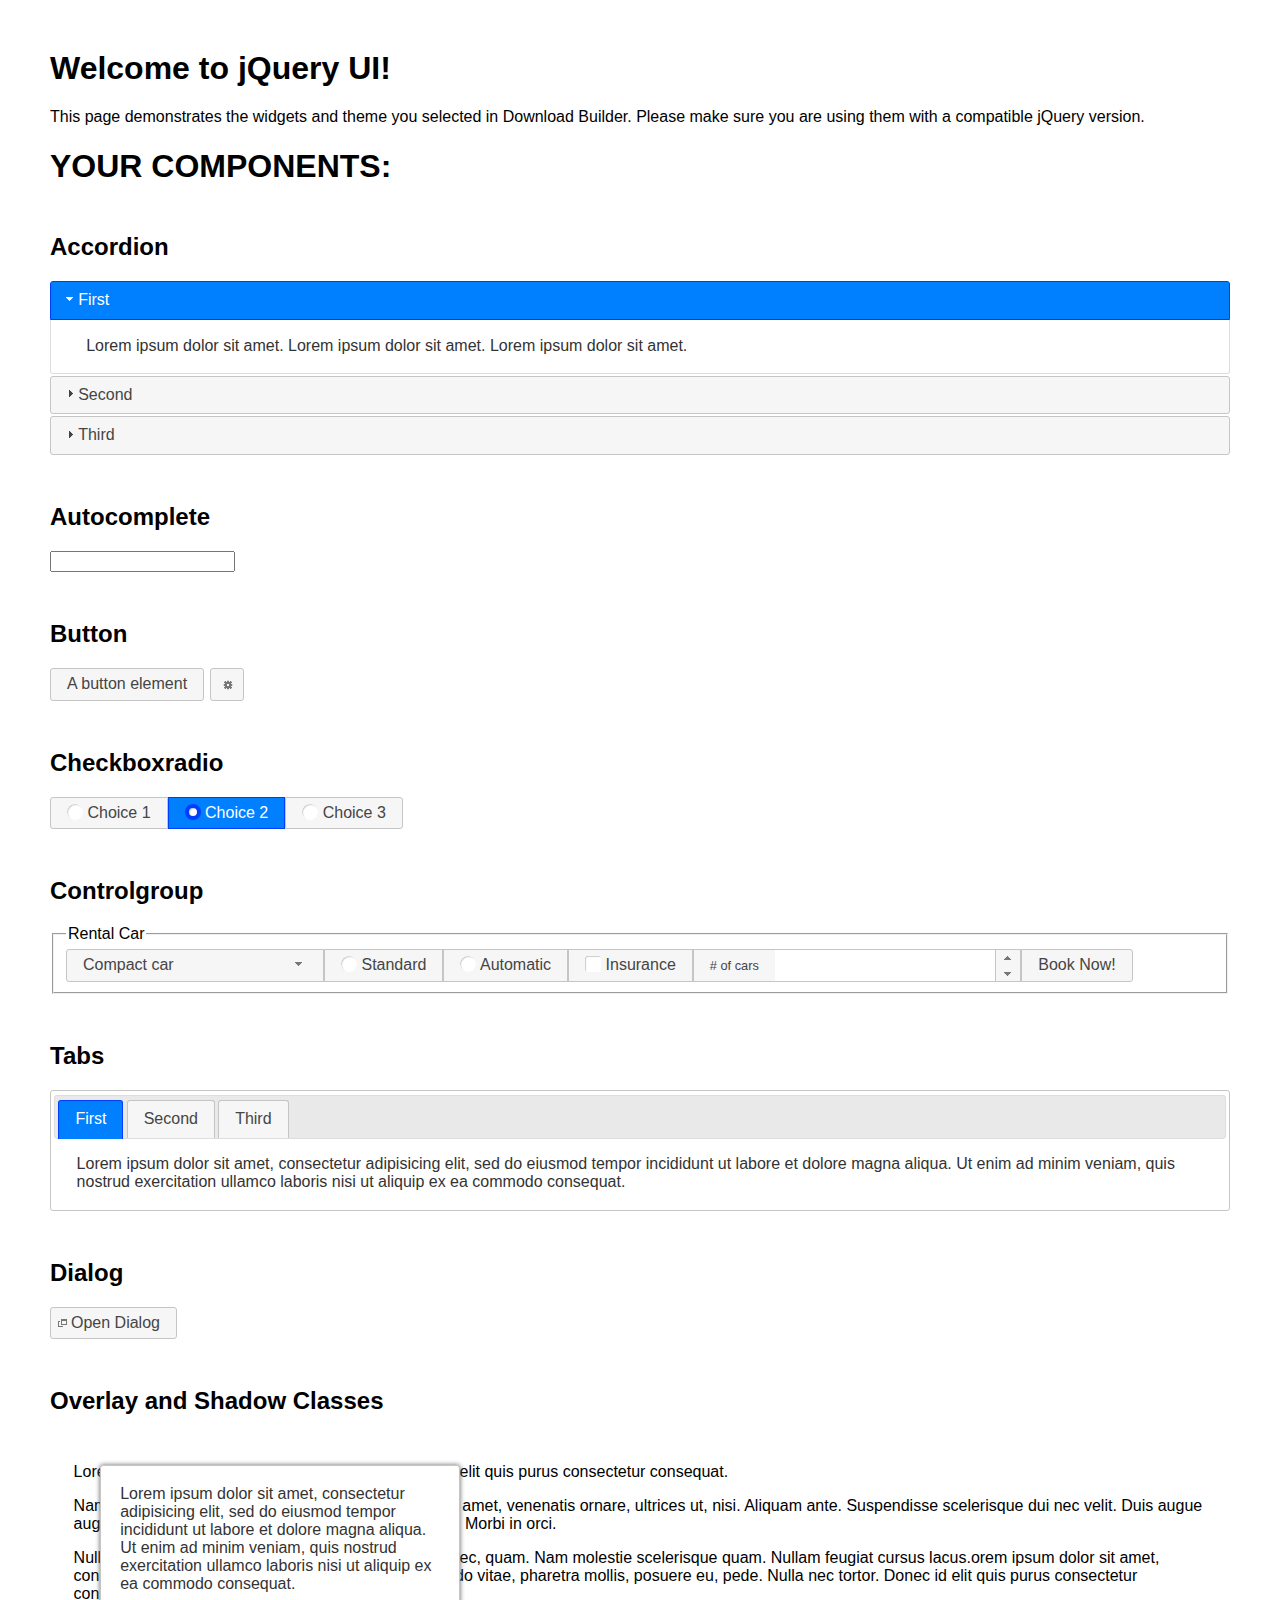
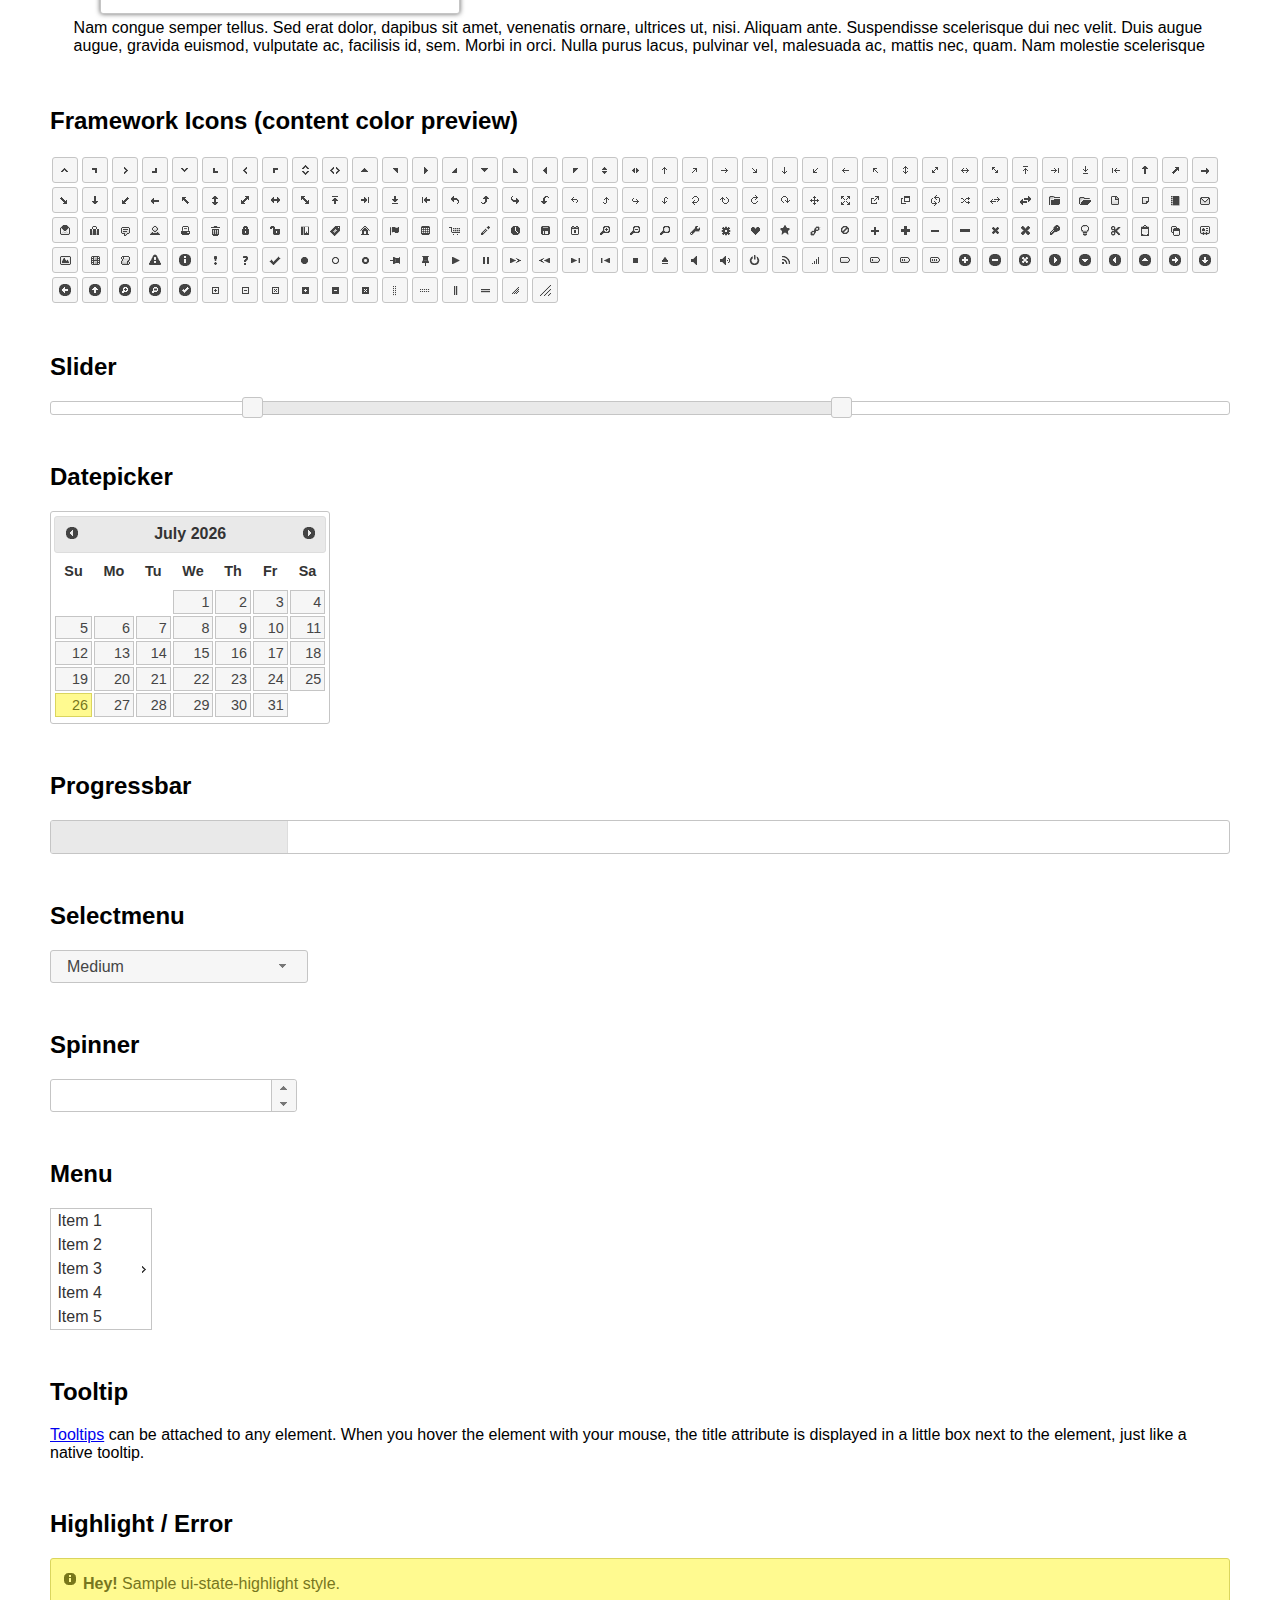
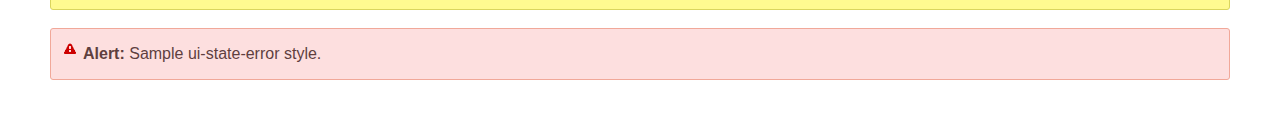
<file: jquery-ui/index.html>
<!doctype html>
<html lang="us">
<head>
	<meta charset="utf-8">
	<title>jQuery UI Example Page</title>
	<link href="jquery-ui.css" rel="stylesheet">
	<style>
	body{
		font-family: "Trebuchet MS", sans-serif;
		margin: 50px;
	}
	.demoHeaders {
		margin-top: 2em;
	}
	#dialog-link {
		padding: .4em 1em .4em 20px;
		text-decoration: none;
		position: relative;
	}
	#dialog-link span.ui-icon {
		margin: 0 5px 0 0;
		position: absolute;
		left: .2em;
		top: 50%;
		margin-top: -8px;
	}
	#icons {
		margin: 0;
		padding: 0;
	}
	#icons li {
		margin: 2px;
		position: relative;
		padding: 4px 0;
		cursor: pointer;
		float: left;
		list-style: none;
	}
	#icons span.ui-icon {
		float: left;
		margin: 0 4px;
	}
	.fakewindowcontain .ui-widget-overlay {
		position: absolute;
	}
	select {
		width: 200px;
	}
	</style>
</head>
<body>

<h1>Welcome to jQuery UI!</h1>

<div class="ui-widget">
	<p>This page demonstrates the widgets and theme you selected in Download Builder. Please make sure you are using them with a compatible jQuery version.</p>
</div>

<h1>YOUR COMPONENTS:</h1>


<!-- Accordion -->
<h2 class="demoHeaders">Accordion</h2>
<div id="accordion">
	<h3>First</h3>
	<div>Lorem ipsum dolor sit amet. Lorem ipsum dolor sit amet. Lorem ipsum dolor sit amet.</div>
	<h3>Second</h3>
	<div>Phasellus mattis tincidunt nibh.</div>
	<h3>Third</h3>
	<div>Nam dui erat, auctor a, dignissim quis.</div>
</div>



<!-- Autocomplete -->
<h2 class="demoHeaders">Autocomplete</h2>
<div>
	<input id="autocomplete" title="type &quot;a&quot;">
</div>



<!-- Button -->
<h2 class="demoHeaders">Button</h2>
<button id="button">A button element</button>
<button id="button-icon">An icon-only button</button>



<!-- Checkboxradio -->
<h2 class="demoHeaders">Checkboxradio</h2>
<form style="margin-top: 1em;">
	<div id="radioset">
		<input type="radio" id="radio1" name="radio"><label for="radio1">Choice 1</label>
		<input type="radio" id="radio2" name="radio" checked="checked"><label for="radio2">Choice 2</label>
		<input type="radio" id="radio3" name="radio"><label for="radio3">Choice 3</label>
	</div>
</form>



<!-- Controlgroup -->
<h2 class="demoHeaders">Controlgroup</h2>
<fieldset>
	<legend>Rental Car</legend>
	<div id="controlgroup">
		<select id="car-type">
			<option>Compact car</option>
			<option>Midsize car</option>
			<option>Full size car</option>
			<option>SUV</option>
			<option>Luxury</option>
			<option>Truck</option>
			<option>Van</option>
		</select>
		<label for="transmission-standard">Standard</label>
		<input type="radio" name="transmission" id="transmission-standard">
		<label for="transmission-automatic">Automatic</label>
		<input type="radio" name="transmission" id="transmission-automatic">
		<label for="insurance">Insurance</label>
		<input type="checkbox" name="insurance" id="insurance">
		<label for="horizontal-spinner" class="ui-controlgroup-label"># of cars</label>
		<input id="horizontal-spinner" class="ui-spinner-input">
		<button>Book Now!</button>
	</div>
</fieldset>



<!-- Tabs -->
<h2 class="demoHeaders">Tabs</h2>
<div id="tabs">
	<ul>
		<li><a href="#tabs-1">First</a></li>
		<li><a href="#tabs-2">Second</a></li>
		<li><a href="#tabs-3">Third</a></li>
	</ul>
	<div id="tabs-1">Lorem ipsum dolor sit amet, consectetur adipisicing elit, sed do eiusmod tempor incididunt ut labore et dolore magna aliqua. Ut enim ad minim veniam, quis nostrud exercitation ullamco laboris nisi ut aliquip ex ea commodo consequat.</div>
	<div id="tabs-2">Phasellus mattis tincidunt nibh. Cras orci urna, blandit id, pretium vel, aliquet ornare, felis. Maecenas scelerisque sem non nisl. Fusce sed lorem in enim dictum bibendum.</div>
	<div id="tabs-3">Nam dui erat, auctor a, dignissim quis, sollicitudin eu, felis. Pellentesque nisi urna, interdum eget, sagittis et, consequat vestibulum, lacus. Mauris porttitor ullamcorper augue.</div>
</div>



<h2 class="demoHeaders">Dialog</h2>
<p>
	<button id="dialog-link" class="ui-button ui-corner-all ui-widget">
		<span class="ui-icon ui-icon-newwin"></span>Open Dialog
	</button>
</p>

<h2 class="demoHeaders">Overlay and Shadow Classes</h2>
<div style="position: relative; width: 96%; height: 200px; padding:1% 2%; overflow:hidden;" class="fakewindowcontain">
	<p>Lorem ipsum dolor sit amet,  Nulla nec tortor. Donec id elit quis purus consectetur consequat. </p><p>Nam congue semper tellus. Sed erat dolor, dapibus sit amet, venenatis ornare, ultrices ut, nisi. Aliquam ante. Suspendisse scelerisque dui nec velit. Duis augue augue, gravida euismod, vulputate ac, facilisis id, sem. Morbi in orci. </p><p>Nulla purus lacus, pulvinar vel, malesuada ac, mattis nec, quam. Nam molestie scelerisque quam. Nullam feugiat cursus lacus.orem ipsum dolor sit amet, consectetur adipiscing elit. Donec libero risus, commodo vitae, pharetra mollis, posuere eu, pede. Nulla nec tortor. Donec id elit quis purus consectetur consequat. </p><p>Nam congue semper tellus. Sed erat dolor, dapibus sit amet, venenatis ornare, ultrices ut, nisi. Aliquam ante. Suspendisse scelerisque dui nec velit. Duis augue augue, gravida euismod, vulputate ac, facilisis id, sem. Morbi in orci. Nulla purus lacus, pulvinar vel, malesuada ac, mattis nec, quam. Nam molestie scelerisque quam. </p><p>Nullam feugiat cursus lacus.orem ipsum dolor sit amet, consectetur adipiscing elit. Donec libero risus, commodo vitae, pharetra mollis, posuere eu, pede. Nulla nec tortor. Donec id elit quis purus consectetur consequat. Nam congue semper tellus. Sed erat dolor, dapibus sit amet, venenatis ornare, ultrices ut, nisi. Aliquam ante. </p><p>Suspendisse scelerisque dui nec velit. Duis augue augue, gravida euismod, vulputate ac, facilisis id, sem. Morbi in orci. Nulla purus lacus, pulvinar vel, malesuada ac, mattis nec, quam. Nam molestie scelerisque quam. Nullam feugiat cursus lacus.orem ipsum dolor sit amet, consectetur adipiscing elit. Donec libero risus, commodo vitae, pharetra mollis, posuere eu, pede. Nulla nec tortor. Donec id elit quis purus consectetur consequat. Nam congue semper tellus. Sed erat dolor, dapibus sit amet, venenatis ornare, ultrices ut, nisi. </p>

	<!-- ui-dialog -->
	<div class="ui-widget-overlay ui-front"></div>
	<div style="position: absolute; width: 320px; left: 50px; top: 30px; padding: 1.2em" class="ui-widget ui-front ui-widget-content ui-corner-all ui-widget-shadow">
		Lorem ipsum dolor sit amet, consectetur adipisicing elit, sed do eiusmod tempor incididunt ut labore et dolore magna aliqua. Ut enim ad minim veniam, quis nostrud exercitation ullamco laboris nisi ut aliquip ex ea commodo consequat.
	</div>

</div>

<!-- ui-dialog -->
<div id="dialog" title="Dialog Title">
	<p>Lorem ipsum dolor sit amet, consectetur adipisicing elit, sed do eiusmod tempor incididunt ut labore et dolore magna aliqua. Ut enim ad minim veniam, quis nostrud exercitation ullamco laboris nisi ut aliquip ex ea commodo consequat.</p>
</div>



<h2 class="demoHeaders">Framework Icons (content color preview)</h2>
<ul id="icons" class="ui-widget ui-helper-clearfix">
	<li class="ui-state-default ui-corner-all" title=".ui-icon-caret-1-n"><span class="ui-icon ui-icon-caret-1-n"></span></li>
	<li class="ui-state-default ui-corner-all" title=".ui-icon-caret-1-ne"><span class="ui-icon ui-icon-caret-1-ne"></span></li>
	<li class="ui-state-default ui-corner-all" title=".ui-icon-caret-1-e"><span class="ui-icon ui-icon-caret-1-e"></span></li>
	<li class="ui-state-default ui-corner-all" title=".ui-icon-caret-1-se"><span class="ui-icon ui-icon-caret-1-se"></span></li>
	<li class="ui-state-default ui-corner-all" title=".ui-icon-caret-1-s"><span class="ui-icon ui-icon-caret-1-s"></span></li>
	<li class="ui-state-default ui-corner-all" title=".ui-icon-caret-1-sw"><span class="ui-icon ui-icon-caret-1-sw"></span></li>
	<li class="ui-state-default ui-corner-all" title=".ui-icon-caret-1-w"><span class="ui-icon ui-icon-caret-1-w"></span></li>
	<li class="ui-state-default ui-corner-all" title=".ui-icon-caret-1-nw"><span class="ui-icon ui-icon-caret-1-nw"></span></li>
	<li class="ui-state-default ui-corner-all" title=".ui-icon-caret-2-n-s"><span class="ui-icon ui-icon-caret-2-n-s"></span></li>
	<li class="ui-state-default ui-corner-all" title=".ui-icon-caret-2-e-w"><span class="ui-icon ui-icon-caret-2-e-w"></span></li>
	<li class="ui-state-default ui-corner-all" title=".ui-icon-triangle-1-n"><span class="ui-icon ui-icon-triangle-1-n"></span></li>
	<li class="ui-state-default ui-corner-all" title=".ui-icon-triangle-1-ne"><span class="ui-icon ui-icon-triangle-1-ne"></span></li>
	<li class="ui-state-default ui-corner-all" title=".ui-icon-triangle-1-e"><span class="ui-icon ui-icon-triangle-1-e"></span></li>
	<li class="ui-state-default ui-corner-all" title=".ui-icon-triangle-1-se"><span class="ui-icon ui-icon-triangle-1-se"></span></li>
	<li class="ui-state-default ui-corner-all" title=".ui-icon-triangle-1-s"><span class="ui-icon ui-icon-triangle-1-s"></span></li>
	<li class="ui-state-default ui-corner-all" title=".ui-icon-triangle-1-sw"><span class="ui-icon ui-icon-triangle-1-sw"></span></li>
	<li class="ui-state-default ui-corner-all" title=".ui-icon-triangle-1-w"><span class="ui-icon ui-icon-triangle-1-w"></span></li>
	<li class="ui-state-default ui-corner-all" title=".ui-icon-triangle-1-nw"><span class="ui-icon ui-icon-triangle-1-nw"></span></li>
	<li class="ui-state-default ui-corner-all" title=".ui-icon-triangle-2-n-s"><span class="ui-icon ui-icon-triangle-2-n-s"></span></li>
	<li class="ui-state-default ui-corner-all" title=".ui-icon-triangle-2-e-w"><span class="ui-icon ui-icon-triangle-2-e-w"></span></li>
	<li class="ui-state-default ui-corner-all" title=".ui-icon-arrow-1-n"><span class="ui-icon ui-icon-arrow-1-n"></span></li>
	<li class="ui-state-default ui-corner-all" title=".ui-icon-arrow-1-ne"><span class="ui-icon ui-icon-arrow-1-ne"></span></li>
	<li class="ui-state-default ui-corner-all" title=".ui-icon-arrow-1-e"><span class="ui-icon ui-icon-arrow-1-e"></span></li>
	<li class="ui-state-default ui-corner-all" title=".ui-icon-arrow-1-se"><span class="ui-icon ui-icon-arrow-1-se"></span></li>
	<li class="ui-state-default ui-corner-all" title=".ui-icon-arrow-1-s"><span class="ui-icon ui-icon-arrow-1-s"></span></li>
	<li class="ui-state-default ui-corner-all" title=".ui-icon-arrow-1-sw"><span class="ui-icon ui-icon-arrow-1-sw"></span></li>
	<li class="ui-state-default ui-corner-all" title=".ui-icon-arrow-1-w"><span class="ui-icon ui-icon-arrow-1-w"></span></li>
	<li class="ui-state-default ui-corner-all" title=".ui-icon-arrow-1-nw"><span class="ui-icon ui-icon-arrow-1-nw"></span></li>
	<li class="ui-state-default ui-corner-all" title=".ui-icon-arrow-2-n-s"><span class="ui-icon ui-icon-arrow-2-n-s"></span></li>
	<li class="ui-state-default ui-corner-all" title=".ui-icon-arrow-2-ne-sw"><span class="ui-icon ui-icon-arrow-2-ne-sw"></span></li>
	<li class="ui-state-default ui-corner-all" title=".ui-icon-arrow-2-e-w"><span class="ui-icon ui-icon-arrow-2-e-w"></span></li>
	<li class="ui-state-default ui-corner-all" title=".ui-icon-arrow-2-se-nw"><span class="ui-icon ui-icon-arrow-2-se-nw"></span></li>
	<li class="ui-state-default ui-corner-all" title=".ui-icon-arrowstop-1-n"><span class="ui-icon ui-icon-arrowstop-1-n"></span></li>
	<li class="ui-state-default ui-corner-all" title=".ui-icon-arrowstop-1-e"><span class="ui-icon ui-icon-arrowstop-1-e"></span></li>
	<li class="ui-state-default ui-corner-all" title=".ui-icon-arrowstop-1-s"><span class="ui-icon ui-icon-arrowstop-1-s"></span></li>
	<li class="ui-state-default ui-corner-all" title=".ui-icon-arrowstop-1-w"><span class="ui-icon ui-icon-arrowstop-1-w"></span></li>
	<li class="ui-state-default ui-corner-all" title=".ui-icon-arrowthick-1-n"><span class="ui-icon ui-icon-arrowthick-1-n"></span></li>
	<li class="ui-state-default ui-corner-all" title=".ui-icon-arrowthick-1-ne"><span class="ui-icon ui-icon-arrowthick-1-ne"></span></li>
	<li class="ui-state-default ui-corner-all" title=".ui-icon-arrowthick-1-e"><span class="ui-icon ui-icon-arrowthick-1-e"></span></li>
	<li class="ui-state-default ui-corner-all" title=".ui-icon-arrowthick-1-se"><span class="ui-icon ui-icon-arrowthick-1-se"></span></li>
	<li class="ui-state-default ui-corner-all" title=".ui-icon-arrowthick-1-s"><span class="ui-icon ui-icon-arrowthick-1-s"></span></li>
	<li class="ui-state-default ui-corner-all" title=".ui-icon-arrowthick-1-sw"><span class="ui-icon ui-icon-arrowthick-1-sw"></span></li>
	<li class="ui-state-default ui-corner-all" title=".ui-icon-arrowthick-1-w"><span class="ui-icon ui-icon-arrowthick-1-w"></span></li>
	<li class="ui-state-default ui-corner-all" title=".ui-icon-arrowthick-1-nw"><span class="ui-icon ui-icon-arrowthick-1-nw"></span></li>
	<li class="ui-state-default ui-corner-all" title=".ui-icon-arrowthick-2-n-s"><span class="ui-icon ui-icon-arrowthick-2-n-s"></span></li>
	<li class="ui-state-default ui-corner-all" title=".ui-icon-arrowthick-2-ne-sw"><span class="ui-icon ui-icon-arrowthick-2-ne-sw"></span></li>
	<li class="ui-state-default ui-corner-all" title=".ui-icon-arrowthick-2-e-w"><span class="ui-icon ui-icon-arrowthick-2-e-w"></span></li>
	<li class="ui-state-default ui-corner-all" title=".ui-icon-arrowthick-2-se-nw"><span class="ui-icon ui-icon-arrowthick-2-se-nw"></span></li>
	<li class="ui-state-default ui-corner-all" title=".ui-icon-arrowthickstop-1-n"><span class="ui-icon ui-icon-arrowthickstop-1-n"></span></li>
	<li class="ui-state-default ui-corner-all" title=".ui-icon-arrowthickstop-1-e"><span class="ui-icon ui-icon-arrowthickstop-1-e"></span></li>
	<li class="ui-state-default ui-corner-all" title=".ui-icon-arrowthickstop-1-s"><span class="ui-icon ui-icon-arrowthickstop-1-s"></span></li>
	<li class="ui-state-default ui-corner-all" title=".ui-icon-arrowthickstop-1-w"><span class="ui-icon ui-icon-arrowthickstop-1-w"></span></li>
	<li class="ui-state-default ui-corner-all" title=".ui-icon-arrowreturnthick-1-w"><span class="ui-icon ui-icon-arrowreturnthick-1-w"></span></li>
	<li class="ui-state-default ui-corner-all" title=".ui-icon-arrowreturnthick-1-n"><span class="ui-icon ui-icon-arrowreturnthick-1-n"></span></li>
	<li class="ui-state-default ui-corner-all" title=".ui-icon-arrowreturnthick-1-e"><span class="ui-icon ui-icon-arrowreturnthick-1-e"></span></li>
	<li class="ui-state-default ui-corner-all" title=".ui-icon-arrowreturnthick-1-s"><span class="ui-icon ui-icon-arrowreturnthick-1-s"></span></li>
	<li class="ui-state-default ui-corner-all" title=".ui-icon-arrowreturn-1-w"><span class="ui-icon ui-icon-arrowreturn-1-w"></span></li>
	<li class="ui-state-default ui-corner-all" title=".ui-icon-arrowreturn-1-n"><span class="ui-icon ui-icon-arrowreturn-1-n"></span></li>
	<li class="ui-state-default ui-corner-all" title=".ui-icon-arrowreturn-1-e"><span class="ui-icon ui-icon-arrowreturn-1-e"></span></li>
	<li class="ui-state-default ui-corner-all" title=".ui-icon-arrowreturn-1-s"><span class="ui-icon ui-icon-arrowreturn-1-s"></span></li>
	<li class="ui-state-default ui-corner-all" title=".ui-icon-arrowrefresh-1-w"><span class="ui-icon ui-icon-arrowrefresh-1-w"></span></li>
	<li class="ui-state-default ui-corner-all" title=".ui-icon-arrowrefresh-1-n"><span class="ui-icon ui-icon-arrowrefresh-1-n"></span></li>
	<li class="ui-state-default ui-corner-all" title=".ui-icon-arrowrefresh-1-e"><span class="ui-icon ui-icon-arrowrefresh-1-e"></span></li>
	<li class="ui-state-default ui-corner-all" title=".ui-icon-arrowrefresh-1-s"><span class="ui-icon ui-icon-arrowrefresh-1-s"></span></li>
	<li class="ui-state-default ui-corner-all" title=".ui-icon-arrow-4"><span class="ui-icon ui-icon-arrow-4"></span></li>
	<li class="ui-state-default ui-corner-all" title=".ui-icon-arrow-4-diag"><span class="ui-icon ui-icon-arrow-4-diag"></span></li>
	<li class="ui-state-default ui-corner-all" title=".ui-icon-extlink"><span class="ui-icon ui-icon-extlink"></span></li>
	<li class="ui-state-default ui-corner-all" title=".ui-icon-newwin"><span class="ui-icon ui-icon-newwin"></span></li>
	<li class="ui-state-default ui-corner-all" title=".ui-icon-refresh"><span class="ui-icon ui-icon-refresh"></span></li>
	<li class="ui-state-default ui-corner-all" title=".ui-icon-shuffle"><span class="ui-icon ui-icon-shuffle"></span></li>
	<li class="ui-state-default ui-corner-all" title=".ui-icon-transfer-e-w"><span class="ui-icon ui-icon-transfer-e-w"></span></li>
	<li class="ui-state-default ui-corner-all" title=".ui-icon-transferthick-e-w"><span class="ui-icon ui-icon-transferthick-e-w"></span></li>
	<li class="ui-state-default ui-corner-all" title=".ui-icon-folder-collapsed"><span class="ui-icon ui-icon-folder-collapsed"></span></li>
	<li class="ui-state-default ui-corner-all" title=".ui-icon-folder-open"><span class="ui-icon ui-icon-folder-open"></span></li>
	<li class="ui-state-default ui-corner-all" title=".ui-icon-document"><span class="ui-icon ui-icon-document"></span></li>
	<li class="ui-state-default ui-corner-all" title=".ui-icon-document-b"><span class="ui-icon ui-icon-document-b"></span></li>
	<li class="ui-state-default ui-corner-all" title=".ui-icon-note"><span class="ui-icon ui-icon-note"></span></li>
	<li class="ui-state-default ui-corner-all" title=".ui-icon-mail-closed"><span class="ui-icon ui-icon-mail-closed"></span></li>
	<li class="ui-state-default ui-corner-all" title=".ui-icon-mail-open"><span class="ui-icon ui-icon-mail-open"></span></li>
	<li class="ui-state-default ui-corner-all" title=".ui-icon-suitcase"><span class="ui-icon ui-icon-suitcase"></span></li>
	<li class="ui-state-default ui-corner-all" title=".ui-icon-comment"><span class="ui-icon ui-icon-comment"></span></li>
	<li class="ui-state-default ui-corner-all" title=".ui-icon-person"><span class="ui-icon ui-icon-person"></span></li>
	<li class="ui-state-default ui-corner-all" title=".ui-icon-print"><span class="ui-icon ui-icon-print"></span></li>
	<li class="ui-state-default ui-corner-all" title=".ui-icon-trash"><span class="ui-icon ui-icon-trash"></span></li>
	<li class="ui-state-default ui-corner-all" title=".ui-icon-locked"><span class="ui-icon ui-icon-locked"></span></li>
	<li class="ui-state-default ui-corner-all" title=".ui-icon-unlocked"><span class="ui-icon ui-icon-unlocked"></span></li>
	<li class="ui-state-default ui-corner-all" title=".ui-icon-bookmark"><span class="ui-icon ui-icon-bookmark"></span></li>
	<li class="ui-state-default ui-corner-all" title=".ui-icon-tag"><span class="ui-icon ui-icon-tag"></span></li>
	<li class="ui-state-default ui-corner-all" title=".ui-icon-home"><span class="ui-icon ui-icon-home"></span></li>
	<li class="ui-state-default ui-corner-all" title=".ui-icon-flag"><span class="ui-icon ui-icon-flag"></span></li>
	<li class="ui-state-default ui-corner-all" title=".ui-icon-calculator"><span class="ui-icon ui-icon-calculator"></span></li>
	<li class="ui-state-default ui-corner-all" title=".ui-icon-cart"><span class="ui-icon ui-icon-cart"></span></li>
	<li class="ui-state-default ui-corner-all" title=".ui-icon-pencil"><span class="ui-icon ui-icon-pencil"></span></li>
	<li class="ui-state-default ui-corner-all" title=".ui-icon-clock"><span class="ui-icon ui-icon-clock"></span></li>
	<li class="ui-state-default ui-corner-all" title=".ui-icon-disk"><span class="ui-icon ui-icon-disk"></span></li>
	<li class="ui-state-default ui-corner-all" title=".ui-icon-calendar"><span class="ui-icon ui-icon-calendar"></span></li>
	<li class="ui-state-default ui-corner-all" title=".ui-icon-zoomin"><span class="ui-icon ui-icon-zoomin"></span></li>
	<li class="ui-state-default ui-corner-all" title=".ui-icon-zoomout"><span class="ui-icon ui-icon-zoomout"></span></li>
	<li class="ui-state-default ui-corner-all" title=".ui-icon-search"><span class="ui-icon ui-icon-search"></span></li>
	<li class="ui-state-default ui-corner-all" title=".ui-icon-wrench"><span class="ui-icon ui-icon-wrench"></span></li>
	<li class="ui-state-default ui-corner-all" title=".ui-icon-gear"><span class="ui-icon ui-icon-gear"></span></li>
	<li class="ui-state-default ui-corner-all" title=".ui-icon-heart"><span class="ui-icon ui-icon-heart"></span></li>
	<li class="ui-state-default ui-corner-all" title=".ui-icon-star"><span class="ui-icon ui-icon-star"></span></li>
	<li class="ui-state-default ui-corner-all" title=".ui-icon-link"><span class="ui-icon ui-icon-link"></span></li>
	<li class="ui-state-default ui-corner-all" title=".ui-icon-cancel"><span class="ui-icon ui-icon-cancel"></span></li>
	<li class="ui-state-default ui-corner-all" title=".ui-icon-plus"><span class="ui-icon ui-icon-plus"></span></li>
	<li class="ui-state-default ui-corner-all" title=".ui-icon-plusthick"><span class="ui-icon ui-icon-plusthick"></span></li>
	<li class="ui-state-default ui-corner-all" title=".ui-icon-minus"><span class="ui-icon ui-icon-minus"></span></li>
	<li class="ui-state-default ui-corner-all" title=".ui-icon-minusthick"><span class="ui-icon ui-icon-minusthick"></span></li>
	<li class="ui-state-default ui-corner-all" title=".ui-icon-close"><span class="ui-icon ui-icon-close"></span></li>
	<li class="ui-state-default ui-corner-all" title=".ui-icon-closethick"><span class="ui-icon ui-icon-closethick"></span></li>
	<li class="ui-state-default ui-corner-all" title=".ui-icon-key"><span class="ui-icon ui-icon-key"></span></li>
	<li class="ui-state-default ui-corner-all" title=".ui-icon-lightbulb"><span class="ui-icon ui-icon-lightbulb"></span></li>
	<li class="ui-state-default ui-corner-all" title=".ui-icon-scissors"><span class="ui-icon ui-icon-scissors"></span></li>
	<li class="ui-state-default ui-corner-all" title=".ui-icon-clipboard"><span class="ui-icon ui-icon-clipboard"></span></li>
	<li class="ui-state-default ui-corner-all" title=".ui-icon-copy"><span class="ui-icon ui-icon-copy"></span></li>
	<li class="ui-state-default ui-corner-all" title=".ui-icon-contact"><span class="ui-icon ui-icon-contact"></span></li>
	<li class="ui-state-default ui-corner-all" title=".ui-icon-image"><span class="ui-icon ui-icon-image"></span></li>
	<li class="ui-state-default ui-corner-all" title=".ui-icon-video"><span class="ui-icon ui-icon-video"></span></li>
	<li class="ui-state-default ui-corner-all" title=".ui-icon-script"><span class="ui-icon ui-icon-script"></span></li>
	<li class="ui-state-default ui-corner-all" title=".ui-icon-alert"><span class="ui-icon ui-icon-alert"></span></li>
	<li class="ui-state-default ui-corner-all" title=".ui-icon-info"><span class="ui-icon ui-icon-info"></span></li>
	<li class="ui-state-default ui-corner-all" title=".ui-icon-notice"><span class="ui-icon ui-icon-notice"></span></li>
	<li class="ui-state-default ui-corner-all" title=".ui-icon-help"><span class="ui-icon ui-icon-help"></span></li>
	<li class="ui-state-default ui-corner-all" title=".ui-icon-check"><span class="ui-icon ui-icon-check"></span></li>
	<li class="ui-state-default ui-corner-all" title=".ui-icon-bullet"><span class="ui-icon ui-icon-bullet"></span></li>
	<li class="ui-state-default ui-corner-all" title=".ui-icon-radio-off"><span class="ui-icon ui-icon-radio-off"></span></li>
	<li class="ui-state-default ui-corner-all" title=".ui-icon-radio-on"><span class="ui-icon ui-icon-radio-on"></span></li>
	<li class="ui-state-default ui-corner-all" title=".ui-icon-pin-w"><span class="ui-icon ui-icon-pin-w"></span></li>
	<li class="ui-state-default ui-corner-all" title=".ui-icon-pin-s"><span class="ui-icon ui-icon-pin-s"></span></li>
	<li class="ui-state-default ui-corner-all" title=".ui-icon-play"><span class="ui-icon ui-icon-play"></span></li>
	<li class="ui-state-default ui-corner-all" title=".ui-icon-pause"><span class="ui-icon ui-icon-pause"></span></li>
	<li class="ui-state-default ui-corner-all" title=".ui-icon-seek-next"><span class="ui-icon ui-icon-seek-next"></span></li>
	<li class="ui-state-default ui-corner-all" title=".ui-icon-seek-prev"><span class="ui-icon ui-icon-seek-prev"></span></li>
	<li class="ui-state-default ui-corner-all" title=".ui-icon-seek-end"><span class="ui-icon ui-icon-seek-end"></span></li>
	<li class="ui-state-default ui-corner-all" title=".ui-icon-seek-first"><span class="ui-icon ui-icon-seek-first"></span></li>
	<li class="ui-state-default ui-corner-all" title=".ui-icon-stop"><span class="ui-icon ui-icon-stop"></span></li>
	<li class="ui-state-default ui-corner-all" title=".ui-icon-eject"><span class="ui-icon ui-icon-eject"></span></li>
	<li class="ui-state-default ui-corner-all" title=".ui-icon-volume-off"><span class="ui-icon ui-icon-volume-off"></span></li>
	<li class="ui-state-default ui-corner-all" title=".ui-icon-volume-on"><span class="ui-icon ui-icon-volume-on"></span></li>
	<li class="ui-state-default ui-corner-all" title=".ui-icon-power"><span class="ui-icon ui-icon-power"></span></li>
	<li class="ui-state-default ui-corner-all" title=".ui-icon-signal-diag"><span class="ui-icon ui-icon-signal-diag"></span></li>
	<li class="ui-state-default ui-corner-all" title=".ui-icon-signal"><span class="ui-icon ui-icon-signal"></span></li>
	<li class="ui-state-default ui-corner-all" title=".ui-icon-battery-0"><span class="ui-icon ui-icon-battery-0"></span></li>
	<li class="ui-state-default ui-corner-all" title=".ui-icon-battery-1"><span class="ui-icon ui-icon-battery-1"></span></li>
	<li class="ui-state-default ui-corner-all" title=".ui-icon-battery-2"><span class="ui-icon ui-icon-battery-2"></span></li>
	<li class="ui-state-default ui-corner-all" title=".ui-icon-battery-3"><span class="ui-icon ui-icon-battery-3"></span></li>
	<li class="ui-state-default ui-corner-all" title=".ui-icon-circle-plus"><span class="ui-icon ui-icon-circle-plus"></span></li>
	<li class="ui-state-default ui-corner-all" title=".ui-icon-circle-minus"><span class="ui-icon ui-icon-circle-minus"></span></li>
	<li class="ui-state-default ui-corner-all" title=".ui-icon-circle-close"><span class="ui-icon ui-icon-circle-close"></span></li>
	<li class="ui-state-default ui-corner-all" title=".ui-icon-circle-triangle-e"><span class="ui-icon ui-icon-circle-triangle-e"></span></li>
	<li class="ui-state-default ui-corner-all" title=".ui-icon-circle-triangle-s"><span class="ui-icon ui-icon-circle-triangle-s"></span></li>
	<li class="ui-state-default ui-corner-all" title=".ui-icon-circle-triangle-w"><span class="ui-icon ui-icon-circle-triangle-w"></span></li>
	<li class="ui-state-default ui-corner-all" title=".ui-icon-circle-triangle-n"><span class="ui-icon ui-icon-circle-triangle-n"></span></li>
	<li class="ui-state-default ui-corner-all" title=".ui-icon-circle-arrow-e"><span class="ui-icon ui-icon-circle-arrow-e"></span></li>
	<li class="ui-state-default ui-corner-all" title=".ui-icon-circle-arrow-s"><span class="ui-icon ui-icon-circle-arrow-s"></span></li>
	<li class="ui-state-default ui-corner-all" title=".ui-icon-circle-arrow-w"><span class="ui-icon ui-icon-circle-arrow-w"></span></li>
	<li class="ui-state-default ui-corner-all" title=".ui-icon-circle-arrow-n"><span class="ui-icon ui-icon-circle-arrow-n"></span></li>
	<li class="ui-state-default ui-corner-all" title=".ui-icon-circle-zoomin"><span class="ui-icon ui-icon-circle-zoomin"></span></li>
	<li class="ui-state-default ui-corner-all" title=".ui-icon-circle-zoomout"><span class="ui-icon ui-icon-circle-zoomout"></span></li>
	<li class="ui-state-default ui-corner-all" title=".ui-icon-circle-check"><span class="ui-icon ui-icon-circle-check"></span></li>
	<li class="ui-state-default ui-corner-all" title=".ui-icon-circlesmall-plus"><span class="ui-icon ui-icon-circlesmall-plus"></span></li>
	<li class="ui-state-default ui-corner-all" title=".ui-icon-circlesmall-minus"><span class="ui-icon ui-icon-circlesmall-minus"></span></li>
	<li class="ui-state-default ui-corner-all" title=".ui-icon-circlesmall-close"><span class="ui-icon ui-icon-circlesmall-close"></span></li>
	<li class="ui-state-default ui-corner-all" title=".ui-icon-squaresmall-plus"><span class="ui-icon ui-icon-squaresmall-plus"></span></li>
	<li class="ui-state-default ui-corner-all" title=".ui-icon-squaresmall-minus"><span class="ui-icon ui-icon-squaresmall-minus"></span></li>
	<li class="ui-state-default ui-corner-all" title=".ui-icon-squaresmall-close"><span class="ui-icon ui-icon-squaresmall-close"></span></li>
	<li class="ui-state-default ui-corner-all" title=".ui-icon-grip-dotted-vertical"><span class="ui-icon ui-icon-grip-dotted-vertical"></span></li>
	<li class="ui-state-default ui-corner-all" title=".ui-icon-grip-dotted-horizontal"><span class="ui-icon ui-icon-grip-dotted-horizontal"></span></li>
	<li class="ui-state-default ui-corner-all" title=".ui-icon-grip-solid-vertical"><span class="ui-icon ui-icon-grip-solid-vertical"></span></li>
	<li class="ui-state-default ui-corner-all" title=".ui-icon-grip-solid-horizontal"><span class="ui-icon ui-icon-grip-solid-horizontal"></span></li>
	<li class="ui-state-default ui-corner-all" title=".ui-icon-gripsmall-diagonal-se"><span class="ui-icon ui-icon-gripsmall-diagonal-se"></span></li>
	<li class="ui-state-default ui-corner-all" title=".ui-icon-grip-diagonal-se"><span class="ui-icon ui-icon-grip-diagonal-se"></span></li>
</ul>


<!-- Slider -->
<h2 class="demoHeaders">Slider</h2>
<div id="slider"></div>



<!-- Datepicker -->
<h2 class="demoHeaders">Datepicker</h2>
<div id="datepicker"></div>



<!-- Progressbar -->
<h2 class="demoHeaders">Progressbar</h2>
<div id="progressbar"></div>



<!-- Progressbar -->
<h2 class="demoHeaders">Selectmenu</h2>
<select id="selectmenu">
	<option>Slower</option>
	<option>Slow</option>
	<option selected="selected">Medium</option>
	<option>Fast</option>
	<option>Faster</option>
</select>



<!-- Spinner -->
<h2 class="demoHeaders">Spinner</h2>
<input id="spinner">



<!-- Menu -->
<h2 class="demoHeaders">Menu</h2>
<ul style="width:100px;" id="menu">
	<li><div>Item 1</div></li>
	<li><div>Item 2</div></li>
	<li><div>Item 3</div>
		<ul>
			<li><div>Item 3-1</div></li>
			<li><div>Item 3-2</div></li>
			<li><div>Item 3-3</div></li>
			<li><div>Item 3-4</div></li>
			<li><div>Item 3-5</div></li>
		</ul>
	</li>
	<li><div>Item 4</div></li>
	<li><div>Item 5</div></li>
</ul>



<!-- Tooltip -->
<h2 class="demoHeaders">Tooltip</h2>
<p id="tooltip">
	<a href="#" title="That&apos;s what this widget is">Tooltips</a> can be attached to any element. When you hover
the element with your mouse, the title attribute is displayed in a little box next to the element, just like a native tooltip.
</p>


<!-- Highlight / Error -->
<h2 class="demoHeaders">Highlight / Error</h2>
<div class="ui-widget">
	<div class="ui-state-highlight ui-corner-all" style="margin-top: 20px; padding: 0 .7em;">
		<p><span class="ui-icon ui-icon-info" style="float: left; margin-right: .3em;"></span>
		<strong>Hey!</strong> Sample ui-state-highlight style.</p>
	</div>
</div>
<br>
<div class="ui-widget">
	<div class="ui-state-error ui-corner-all" style="padding: 0 .7em;">
		<p><span class="ui-icon ui-icon-alert" style="float: left; margin-right: .3em;"></span>
		<strong>Alert:</strong> Sample ui-state-error style.</p>
	</div>
</div>

<script src="external/jquery/jquery.js"></script>
<script src="jquery-ui.js"></script>
<script>

$( "#accordion" ).accordion();



var availableTags = [
	"ActionScript",
	"AppleScript",
	"Asp",
	"BASIC",
	"C",
	"C++",
	"Clojure",
	"COBOL",
	"ColdFusion",
	"Erlang",
	"Fortran",
	"Groovy",
	"Haskell",
	"Java",
	"JavaScript",
	"Lisp",
	"Perl",
	"PHP",
	"Python",
	"Ruby",
	"Scala",
	"Scheme"
];
$( "#autocomplete" ).autocomplete({
	source: availableTags
});



$( "#button" ).button();
$( "#button-icon" ).button({
	icon: "ui-icon-gear",
	showLabel: false
});



$( "#radioset" ).buttonset();



$( "#controlgroup" ).controlgroup();



$( "#tabs" ).tabs();



$( "#dialog" ).dialog({
	autoOpen: false,
	width: 400,
	buttons: [
		{
			text: "Ok",
			click: function() {
				$( this ).dialog( "close" );
			}
		},
		{
			text: "Cancel",
			click: function() {
				$( this ).dialog( "close" );
			}
		}
	]
});

// Link to open the dialog
$( "#dialog-link" ).click(function( event ) {
	$( "#dialog" ).dialog( "open" );
	event.preventDefault();
});



$( "#datepicker" ).datepicker({
	inline: true
});



$( "#slider" ).slider({
	range: true,
	values: [ 17, 67 ]
});



$( "#progressbar" ).progressbar({
	value: 20
});



$( "#spinner" ).spinner();



$( "#menu" ).menu();



$( "#tooltip" ).tooltip();



$( "#selectmenu" ).selectmenu();


// Hover states on the static widgets
$( "#dialog-link, #icons li" ).hover(
	function() {
		$( this ).addClass( "ui-state-hover" );
	},
	function() {
		$( this ).removeClass( "ui-state-hover" );
	}
);
</script>
</body>
</html>
</file>
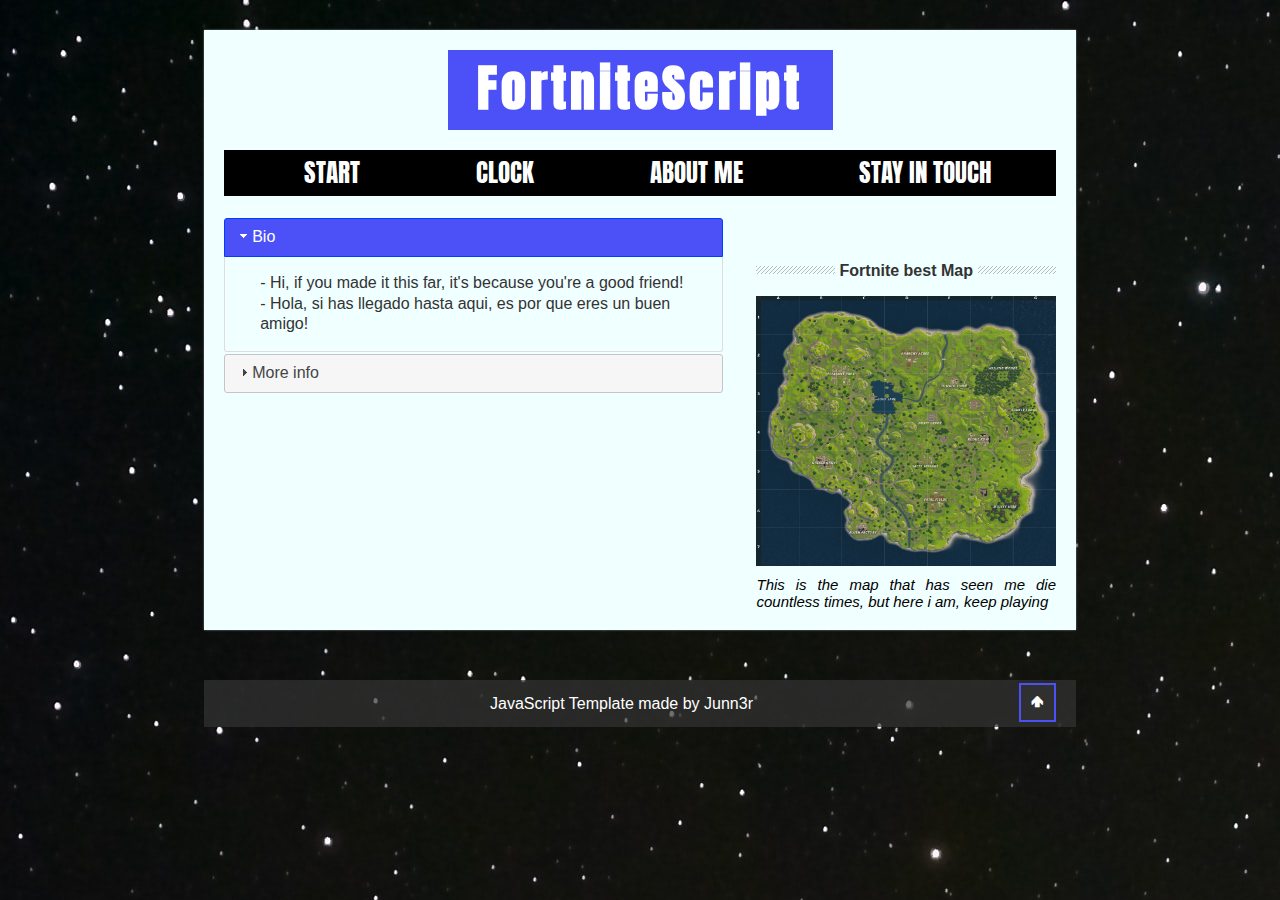
<file: about.html>
<html lang="en">
  <head>
    <meta charset="UTF-8" />
    <meta name="viewport" content="width=device-width, initial-scale=1.0" />
    <title>Welcome stranger</title>
    <!--jQuery and CSS-->
    <link rel="stylesheet" type="text/css" href="css/styles.css" />

    <!--Fortnite font xD-->
    <link
      href="https://fonts.googleapis.com/css?family=Anton"
      rel="stylesheet"
    />
    
    <!--jQuery CDN-->
    <script src="https://ajax.googleapis.com/ajax/libs/jquery/3.1.1/jquery.min.js"></script>
		<link rel="stylesheet" href="jquery-ui/jquery-ui.min.css" />
		<link rel="stylesheet" href="jquery-ui/jquery-ui.structure.min.css" />
		<link rel="stylesheet" href="jquery-ui/jquery-ui.theme.min.css" />
		<script type="text/javascript" src="jquery-ui/jquery-ui.min.js"></script>
    
    <!--Javascript-->
    <script type="text/javascript" src="about.js"></script>
    

  </head>
  <body>
    <section id="global">
      <!-- Header -->
      <header>
        <div id="logo"><h1>FortniteScript</h1></div>

        <div class="clearfix"></div>
        <nav id="menu">
          <ul>
            <li><a href="index.html">Start</a></li>
            <li><a href="clock.html">Clock</a></li>
            <li><a href="about.html">About me</a></li>
            <li><a href="contact.html">Stay in touch</a></li>
          </ul>
        </nav>
      </header>

      <!-- Accordion Content -->
      <section id="content">
        <div class="box">
          <!-- Loading our accordion -->
          <div id="accordion">
            <h3>Bio</h3>
            <div>
              <p>
                - Hi, if you made it this far, it's because you're a good friend! <br> 
                - Hola, si has llegado hasta aqui, es por que eres un buen amigo!
              </p>
            </div>
            <h3>More info</h3>
            <div>
              <p>- If you want you can add me in these games to play some time  <br>
                 - Si quieres me puedes agregar en alguno de estos juegos para jugar algun rato ;)<br> <br>
                <b>League of Legends: </b> Junner <b>Server: </b> LAN <br>
                <b>Fortnite: </b> CLG Junner

              </p>
            </div>
        </div>
        </div>
        <aside id="sidebar">
          <div id="about">
            <h4><span>Fortnite best Map</span></h4>
            <img src="img/map.jpg" alt="caracol" />
            <p>
              This is the map that has seen me die countless times, but here i
              am, keep playing
            </p>
          </div>
        </aside>
        <div class="clearfix"></div>
      </section>
    </section>

    <!-- Footer -->
    <footer id="footer">
      JavaScript Template made by Junn3r
      <button id="goTop" href="#">🡹</button>
    </footer>
  </body>
</html>
</file>
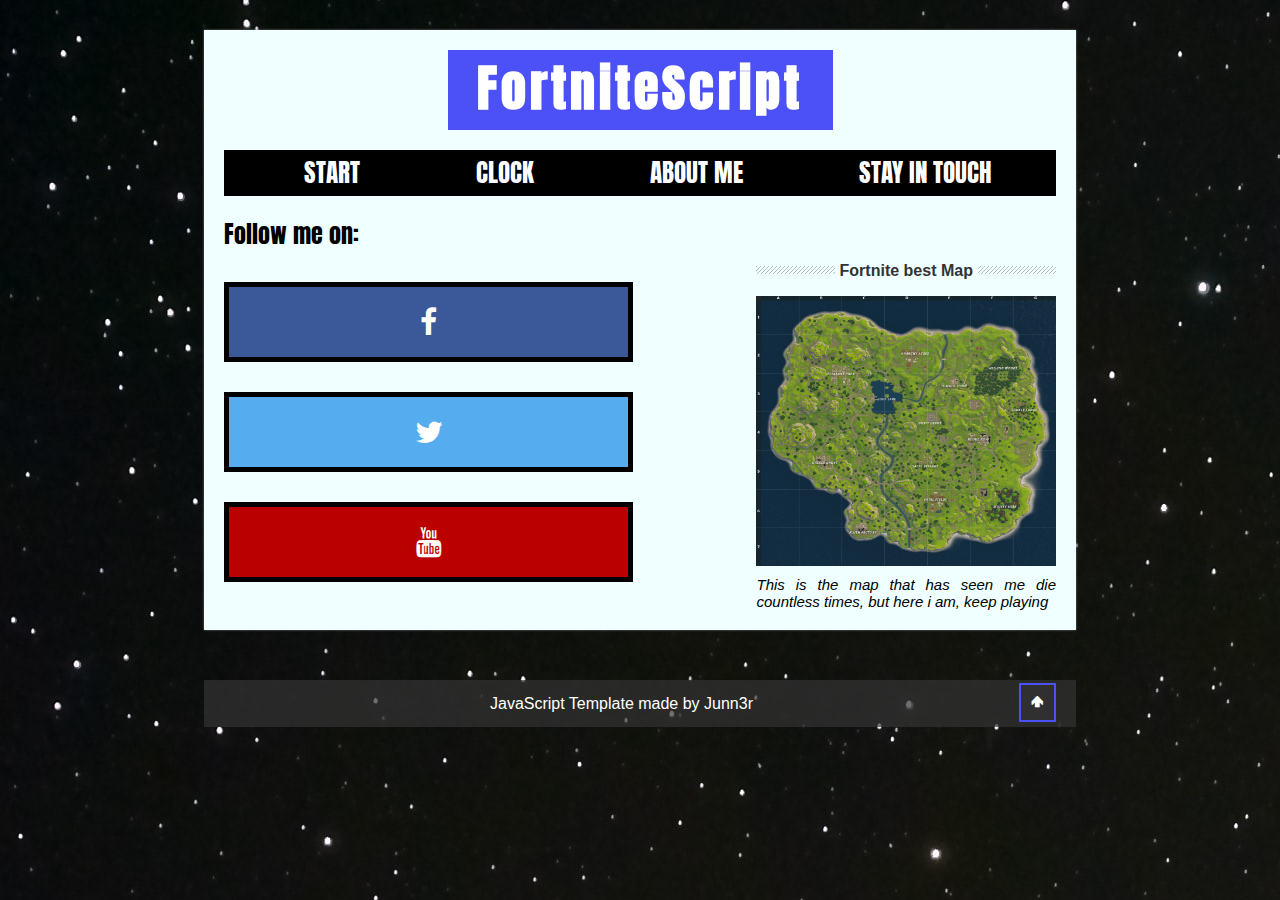
<file: contact.html>
<html lang="en">
  <head>
    <meta charset="UTF-8" />
    <meta name="viewport" content="width=device-width, initial-scale=1.0" />
    <title>Welcome stranger</title>
    <!--Social Network button library-->
    <link
      rel="stylesheet"
      href="https://cdnjs.cloudflare.com/ajax/libs/font-awesome/4.7.0/css/font-awesome.min.css"
    />

    <!--jQuery and CSS-->
    <script type="text/javascript" src="jquery/jquery-3.5.1.min.js"></script>
    <link rel="stylesheet" type="text/css" href="css/styles.css" />

    <!--Fortnite font xD-->
    <link
      href="https://fonts.googleapis.com/css?family=Anton"
      rel="stylesheet"
    />

    <!--Javascript-->
    <script type="text/javascript" src="contact.js"></script>
  </head>
  <body>
    <section id="global">
      <!-- Header -->
      <header>
        <div id="logo"><h1>FortniteScript</h1></div>

        <div class="clearfix"></div>
        <nav id="menu">
          <ul>
            <li><a href="index.html">Start</a></li>
            <li><a href="clock.html">Clock</a></li>
            <li><a href="about.html">About me</a></li>
            <li><a href="contact.html">Stay in touch</a></li>
          </ul>
        </nav>
      </header>

      <!-- Content -->
      <section id="content">
        <div class="box">
            <h2 style="font-family: Anton; font-weight: 150;">Follow me on:</h2>

            <!-- Add font awesome icons -->
            <a href="https://www.facebook.com/junnerff" class="fa fa-facebook" target="blank"></a> 
            <a href="https://twitter.com/JuNn3r" class="fa fa-twitter" target="blank"></a>
            <a href="https://www.youtube.com/user/junner13" class="fa fa-youtube" target="blank"></a>
        </div>

        <!-- Side bar where fortnite map is -->
        <aside id="sidebar">
          <div id="about">
            <h4><span>Fortnite best Map</span></h4>
            <img src="img/map.jpg" alt="caracol" />
            <p>
              This is the map that has seen me die countless times, but here i
              am, keep playing
            </p>
          </div>
        </aside>
        <div class="clearfix"></div>
      </section>
    </section>

    <!-- Footer -->
    <footer id="footer">
      JavaScript Template made by Junn3r
      <button id="goTop" href="#">🡹</button>
    </footer>
  </body>
</html>
</file>
<file: css/styles.css>
* {
  margin: 0px;
  padding: 0px;
  list-style: none;
}

.clearfix {
  float: none;
  clear: both;
}

body {
  background: url("../img/dark-hole.jpg");
  background-attachment: fixed;
}

#global {
  width: 65%;
  margin: 0px auto;
  margin-top: 30px;
  padding: 20px;
  background-color: azure;
  box-shadow: 0px 0px 2px gray;
}


#logo {
  margin: auto;
  font-family: Anton;
  font-size: 25px;
  letter-spacing: 4px;
  background-color: #4c51f7;
  color: white;
  text-align: center;
  width: 385px;
  height: 80px;
  margin-bottom: 20px;
  line-height: 75px;
}

#menu {
  font-family: Anton;
  font-size: 25px;
  background: black;
  width: 100%;
  text-transform: uppercase;
  margin-bottom: 20px;
}

#menu ul {
  line-height: 46px;
  list-style: none;
}

#menu ul li {
  height: 46px;
  display: inline-block;
  transition: all 300ms;
  margin-left: 50px;
}

#menu ul li:hover {
  background: #cc66ff;
}

#menu a {
  display: block;
  color: white;
  text-decoration: none;
  padding-left: 30px;
  padding-right: 30px;
}
#posts {
  width: 60%;
  float: left;
  font-family: Helvetica, Arial;
}

.post {
  padding: 20px;
}

.post h2 {
  font-size: 30px;
  color: #333;
}

.post .date {
  display: block;
  color: gray;
  margin-top: 5px;
}

.post p {
  margin-top: 20px;
  margin-bottom: 20px;
  line-height: 22px;
  text-align: justify;
}

.button-more {
  font-size: 14px;
  text-align: center;
  padding: 15px;
  background: cadetblue;
  color: white;
  text-decoration: none;
  margin-top: 10px;
  display: block;
  width: 75px;
  margin-bottom: 18px;
}

#sidebar {
  font-family: Helvetica;
  width: 36%;
  float: right;
}

#sidebar h4 {
  margin-top: 50px;
  margin-bottom: 20px;
  text-align: center;
  line-height: 10px;
  color: #333;
  background: url("../img/lines.png") repeat-x;
}

#sidebar h4 span {
  background: azure;
  padding: 5px;
}

#sidebar img {
  width: 100%;
  height: 30%;
}

#sidebar p {
  font-size: 15px;
  text-align: justify;
  font-style: italic;
  padding-top: 10px;
}

#footer {
  text-align: center;
  font-family: Helvetica, Arial;
  color: white;
  height: 47px;
  background: rgba(51, 51, 51, 0.7);
  margin: 0px auto;
  width: 65%;
  padding-left: 20px;
  padding-right: 20px;
  margin-top: 50px;
  line-height: 47px;
}

#goTop {
  font-weight: 600;
  font-family: Helvetica, Arial;
  text-decoration: none;
  padding: 10px;
  border: 2px solid #4c51f7;
  color: white;
  float: right;
  cursor: pointer;
  margin-top: 3px;
  background: rgba(51, 51, 51, 0.7);
}

#goTop:hover{
  color: black;
  background-color: #ffffff;
  transition: all 0.3s linear;
}

.bx-viewport {
  height: 465px !important;
}

.box{
  float: left;
  width: 60%;
}

.ui-state-active{
  background: #4c51f7 !important; 
}

.ui-widget-content{
  background: azure !important;
}

#clockDiv{
  font-family: Anton;
  font-size: 30;
  font-weight: 400;
  border: 5px dashed black;
  padding: 20px;
  width: 72%;
  margin: auto;
  margin-top: 50px;
  
}

.fa {
  padding: 20px;
  font-size: 30px;
  width: 50px;
  text-align: center;
  text-decoration: none;
  margin: 5px 2px;
}

.fa:hover {
    opacity: 0.7;
}

.fa-facebook {
  background: #3B5998;
  color: white;
}

.fa-twitter {
  background: #55ACEE;
  color: white;
}

.fa-youtube {
  background: #bb0000;
  color: white;
}

.box a{
  float: left;
  width: 60%;
  border: 5px solid black;
  padding: 20px;
  width: 72%;
  margin: auto;
  margin-top: 30px;
}
</file>
